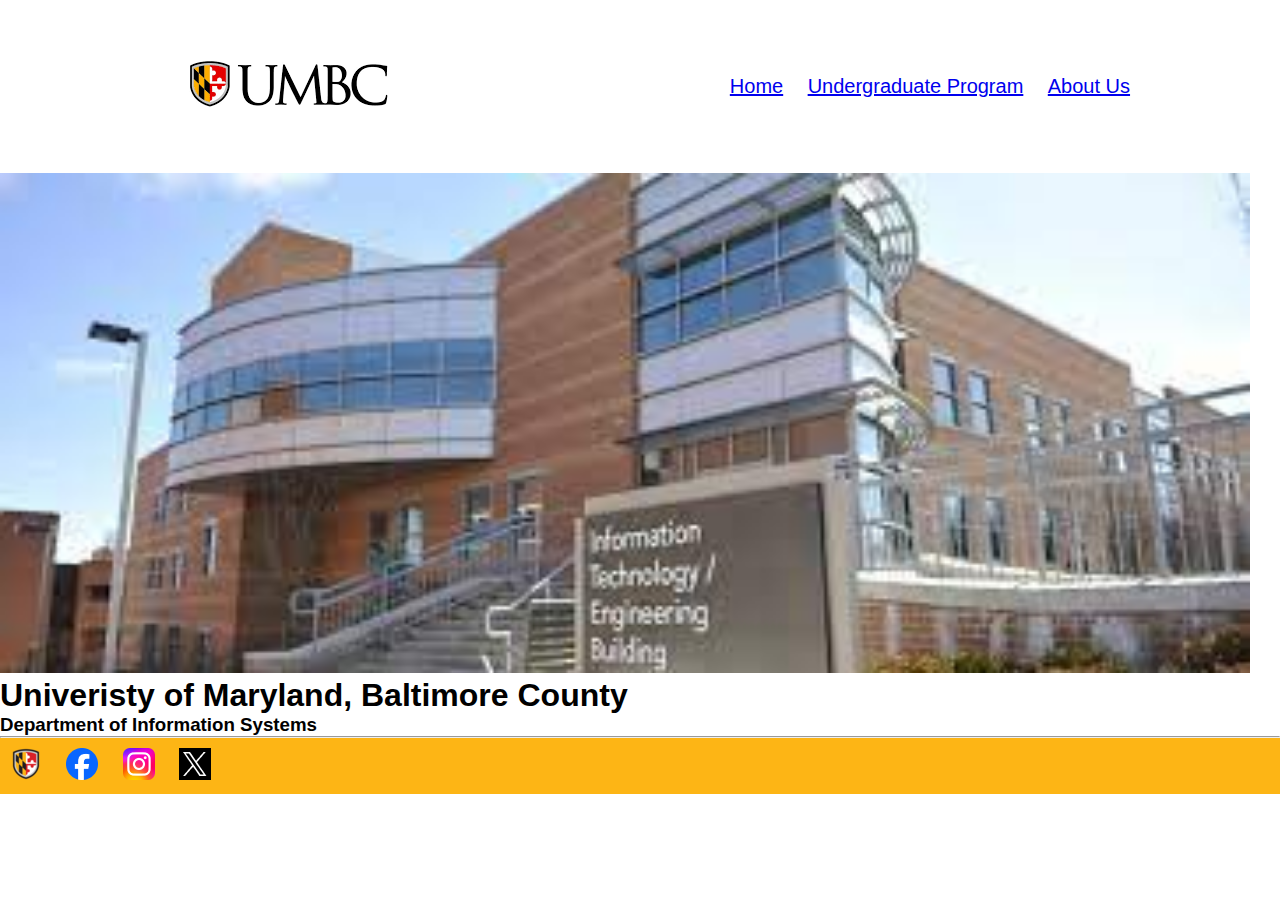
<file: Index.html>
<!DOCTYPE html>
<html>
  <head>
    <title>IS Home</title>
    <link rel="stylesheet" href="styles.css">
  </head>

  <body>

  <header>
    <nav class="navbar">
      <div>
        <a href="index.html"><img class="Logo" src="Images/Navigation/UMBC Logo.png" alt=""></a>
      </div>
      <ul class="nav-list">
        <li class="list-item">
          <a href="index.html">Home</a>
        </li>
        <li class="list-item">
          <a href="undergraduate_program.html">Undergraduate Program</a>
        </li>
        <li class="list-item">
          <a href="about_us.html">About Us</a>
        </li>
      </ul>
    </nav>
  </header>

    <section>
      <div>
        <img class="Background" src="Images/Home Background.jpg" alt="">
      </div>
      <h1>Univeristy of Maryland, Baltimore County</h1>
      <h3>Department of Information Systems</h3>
      <p>
        
      </p>
    </section>

    <footer>
      <hr>
      <ul class="footer">
        <li class="footer-item">
          <a href="https://umbc.edu/" target="_blank"><img src="Images/Footer/UMBC.png" alt=""></a>
        </li>
        <li class="footer-item">
          <a href="https://www.facebook.com/umbcpage/" target="_blank"><img src="Images/Footer/Facebook.png" alt=""></a>
        </li>
        <li class="footer-item">
          <a href="https://www.instagram.com/umbclife/?hl=en" target="_blank"><img src="Images/Footer/Instagram.png" alt=""></a>
        </li>
        <li class="footer-item">
          <a href="https://twitter.com/UMBC?ref_src=twsrc%5Egoogle%7Ctwcamp%5Eserp%7Ctwgr%5Eauthor" target="_blank"><img src="Images/Footer/Twitter.png" alt=""></a>
        </li>
      </ul>
    </footer>

  </body>
</html>
</file>
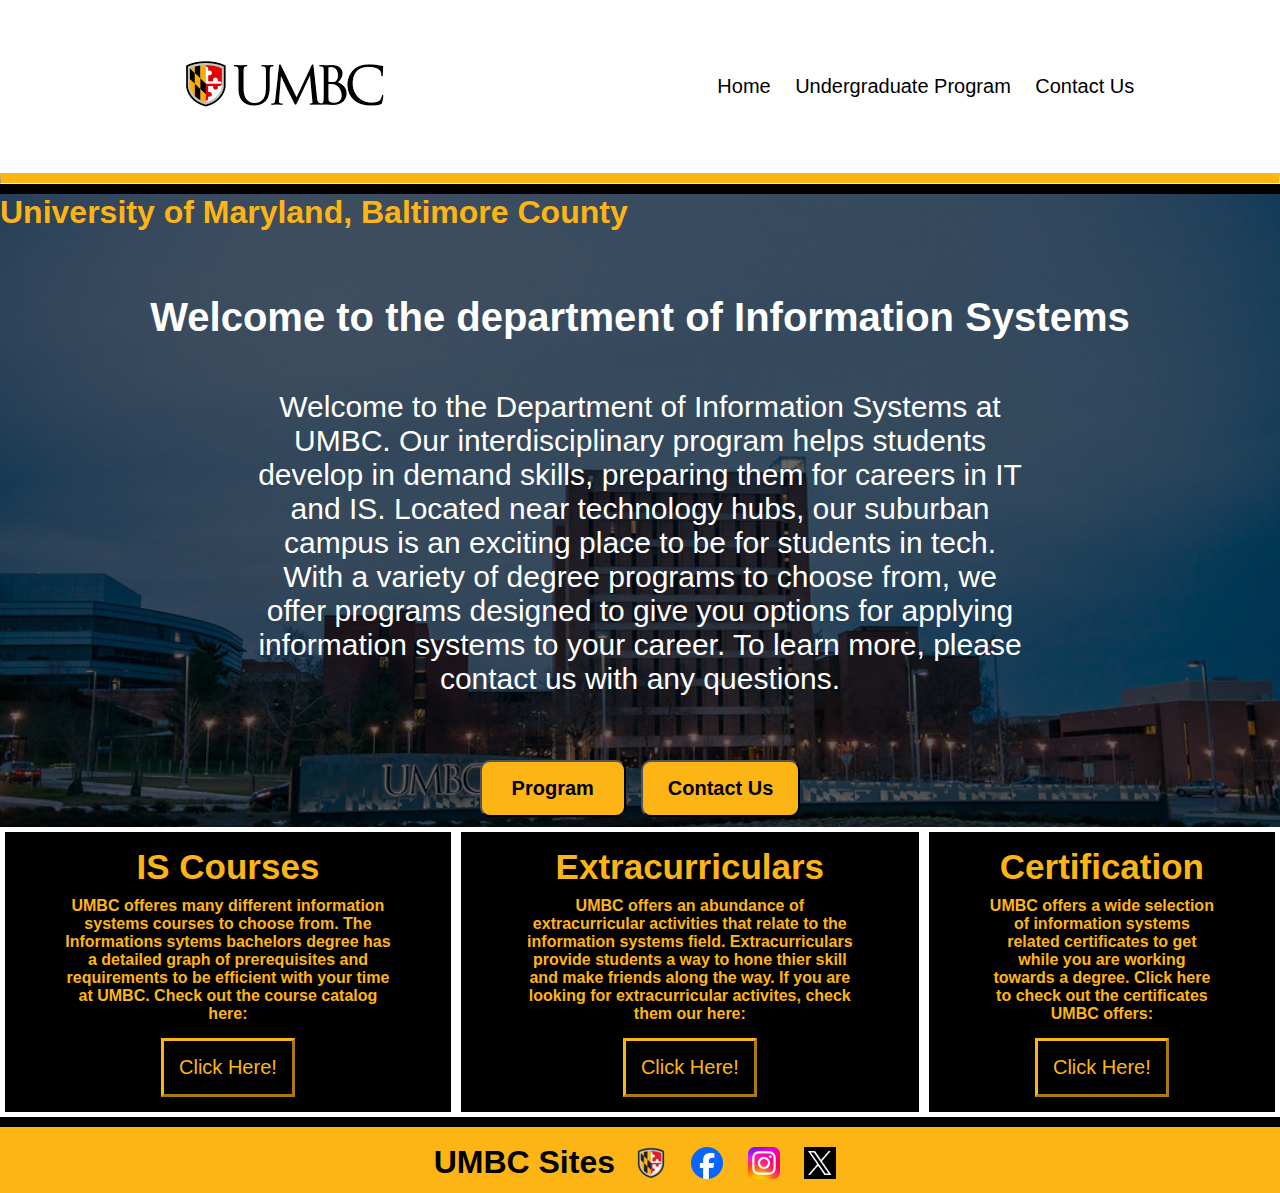
<file: index.html>
<!DOCTYPE html>
<html>
  <head>
    <title>IS Home</title>
    <link rel="stylesheet" href="styles.css">
  </head>

  <body>

  <header>
    <nav class="navbar">
      <div>
        <a href="index.html"><img class="Logo" src="Images/Navigation/UMBC Logo.png" alt=""></a>
      </div>
      <ul class="nav-list">
        <li class="list-item">
          <a class="nav-link" href="index.html">Home</a>
        </li>
        <li class="list-item">
          <a class="nav-link" href="undergraduate_program.html">Undergraduate Program</a>
        </li>
        <li class="list-item">
          <a class="nav-link" href="contact_us.html">Contact Us</a>
        </li>
      </ul>
    </nav>
  </header>

    <section class="home-body">
      <hr class="header-hr">
      <hr class="footer-hr">
      <div>
        
      </div>
      <h1 class="umbc-title">University of Maryland, Baltimore County</h1>
      <h3 class="dois">Welcome to the department of Information Systems</h3>
      <p class="home-p">
        Welcome to the Department of Information Systems at UMBC. Our interdisciplinary program helps students develop in demand skills, preparing them for careers in IT and IS. Located near technology hubs, our suburban campus is an exciting place to be for students in tech. With a variety of degree programs to choose from, we offer programs designed to give you options for applying information systems to your career. To learn more, please contact us with any questions.      
      </p>

      <div class="btn-div">
        <a href="undergraduate_program.html">
          <button class="btn-program" type="button"><strong>Program</strong></button>
        </a>
        <a href="contact_us.html">
          <button class="btn-contact" type="button"><strong>Contact Us</strong></button>
        </a>
      </div>
    </section>
    <section>
      <div class="home-container">
        <div class="home-item">
          <h3 class="h3-item">IS Courses</h3>
          <p><strong>UMBC offeres many different information systems courses to choose from. The Informations sytems bachelors degree has a detailed graph of prerequisites and requirements to be efficient with your time at UMBC. Check out the course catalog here:</strong></p>
          <a href="https://informationsystems.umbc.edu/home/undergraduate-programs/undergraduate-degree-programs/bachelor-of-science-in-information-systems/" target="_blank">
            <button class="container-btn" type="button">Click Here!</button>
          </a>
        </div>
        <div class="home-item">
          <h3 class="h3-item">Extracurriculars</h3>
          <p><strong>UMBC offers an abundance of extracurricular activities that relate to the information systems field. Extracurriculars provide students a way to hone thier skill and make friends along the way. If you are looking for extracurricular activites, check them our here:</strong></p>
          <a href="https://www.csee.umbc.edu/resources/student-organizations/" target="_blank">
            <button class="container-btn" type="button" >Click Here!</button>
          </a>
        </div>
        <div class="home-item">
          <h3 class="h3-item">Certification</h3>
          <p><strong>UMBC offers a wide selection of information systems related certificates to get while you are working towards a degree. Click here to check out the certificates UMBC offers:</strong></p>
          <a href="https://informationsystems.umbc.edu/home/undergraduate-programs/undergraduate-upper-division-certificates/" target="_blank">
            <button class="container-btn" type="button">Click Here!</button>
          </a>
        </div>
      </div>
      
    </section>

    <footer>
      <hr class="footer-hr">
      <div class="footer-links">
        <h1 class="uni-sites">UMBC Sites</h1>
        <ul class="footer">
          <li class="footer-item">
            <a href="https://umbc.edu/" target="_blank"><img src="Images/Footer/UMBC.png" alt=""></a>
          </li>
          <li class="footer-item">
            <a href="https://www.facebook.com/umbcpage/" target="_blank"><img src="Images/Footer/Facebook.png" alt=""></a>
          </li>
          <li class="footer-item">
            <a href="https://www.instagram.com/umbclife/?hl=en" target="_blank"><img src="Images/Footer/Instagram.png" alt=""></a>
          </li>
          <li class="footer-item">
            <a href="https://twitter.com/UMBC?ref_src=twsrc%5Egoogle%7Ctwcamp%5Eserp%7Ctwgr%5Eauthor" target="_blank"><img src="Images/Footer/Twitter.png" alt=""></a>
          </li>
        </ul>
      </div>
    </footer>

  </body>
</html>
</file>
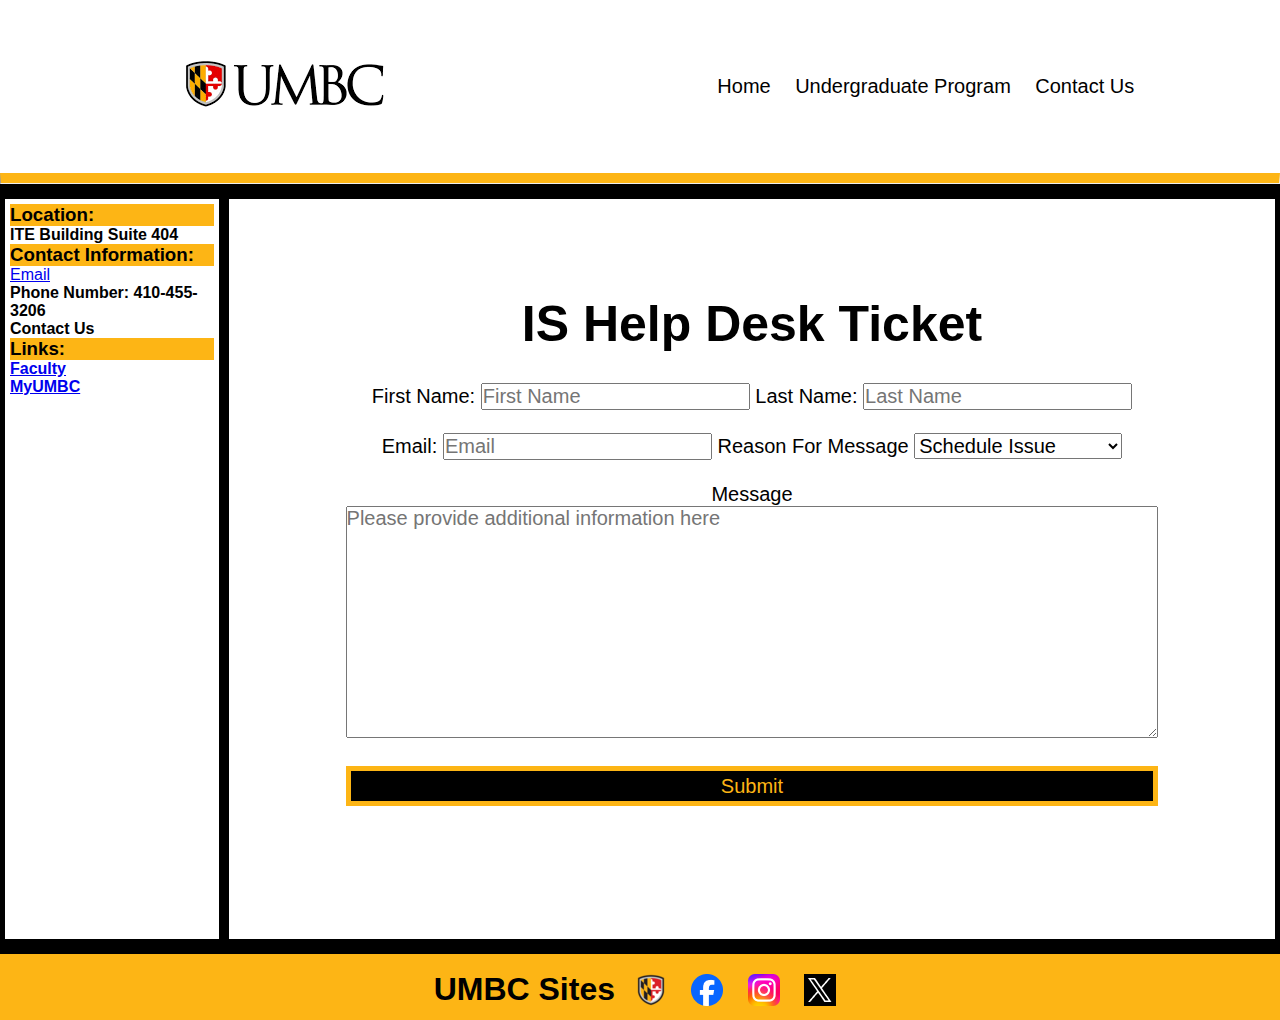
<file: Contact_us.html>
<!DOCTYPE html>
<html>
  <head>
    <title>IS Contact Us</title>
    <link rel="stylesheet" href="styles.css">
  </head>

  <body>

    <header>
      <nav class="navbar">
        <div>
          <a href="index.html"><img class="Logo" src="Images/Navigation/UMBC Logo.png" alt=""></a>
        </div>
        <ul class="nav-list">
          <li class="list-item">
            <a class="nav-link" href="index.html">Home</a>
          </li>
          <li class="list-item">
            <a class="nav-link" href="undergraduate_program.html">Undergraduate Program</a>
          </li>
          <li class="list-item">
            <a class="nav-link" href="contact_us.html">Contact Us</a>
          </li>
        </ul>
      </nav>
    </header>

    <hr class="header-hr">
    <hr class="footer-hr">
    <section class="contact-body">
      
      <div class="contact-information">
        <ul class="ul-contact">
          
          <li class="li-contact"><h3>Location:</h3></li>
          <li class="li-contact"><strong>ITE Building Suite 404</strong></li>
          <li class="li-contact"><H3>Contact Information:</H3></li>

          <li class="li-contact"><a href="mailto:infomrationsystems@umbc.edu">Email</strong></a></li>
          <li class="li-contact"><strong>Phone Number: 410-455-3206</strong></li>
          <li class="li-contact"><strong>Contact Us</strong></li>
          
          <li class="li-contact"><h3>Links:</h3></li>
          <li class="li-contact"><a href="https://informationsystems.umbc.edu/home/faculty-and-staff/faculty/" target="_blank"><strong>Faculty</strong></a></li>
          <li class="li-contact"><a href="https://my.umbc.edu/" target="_blank"><strong>MyUMBC</strong></a></li>
          
        </ul>
      </div>

      <div class="ticket">
        <h3>IS Help Desk Ticket</h3>
        <form class="help-ticket">
          <label for="fname">First Name:</label>
          <input type="text" id="fname" required placeholder="First Name">
          <label for="lname">Last Name:</label>
          <input type="text" id="lname" required placeholder="Last Name">
          <br><br>
          <label for="email">Email:</label>
          <input type="email" id="email" required placeholder="Email">
          <label for="reason">Reason For Message</label>
          <select id="reason" required placeholder="Select a reason">
            <option value="A">Schedule Issue</option>
            <option value="B">IS Degree Questions</option>
            <option value="C">Certificate Questions</option>
            <option value="D">Extracurriculars</option>
            <option value="Other">Other</option>
          </select>
          <br><br>
          <label for="message">Message</label><br>
          <textarea name="message" id="message" cols="30" rows="10" required placeholder="Please provide additional information here"></textarea>
          <br><br>
          <input class="btn-submit" type="submit" value="Submit">
        </form>
      </div>
    </section>

  <footer>
    <hr class="footer-hr">
    <div class="footer-links">
      <h1 class="uni-sites">UMBC Sites</h1>
      <ul class="footer">
        <li class="footer-item">
          <a href="https://umbc.edu/" target="_blank"><img src="Images/Footer/UMBC.png" alt=""></a>
        </li>
        <li class="footer-item">
          <a href="https://www.facebook.com/umbcpage/" target="_blank"><img src="Images/Footer/Facebook.png" alt=""></a>
        </li>
        <li class="footer-item">
          <a href="https://www.instagram.com/umbclife/?hl=en" target="_blank"><img src="Images/Footer/Instagram.png" alt=""></a>
        </li>
        <li class="footer-item">
          <a href="https://twitter.com/UMBC?ref_src=twsrc%5Egoogle%7Ctwcamp%5Eserp%7Ctwgr%5Eauthor" target="_blank"><img src="Images/Footer/Twitter.png" alt=""></a>
        </li>
      </ul>
    </div>
  </footer>


 </body>
</html>
</file>
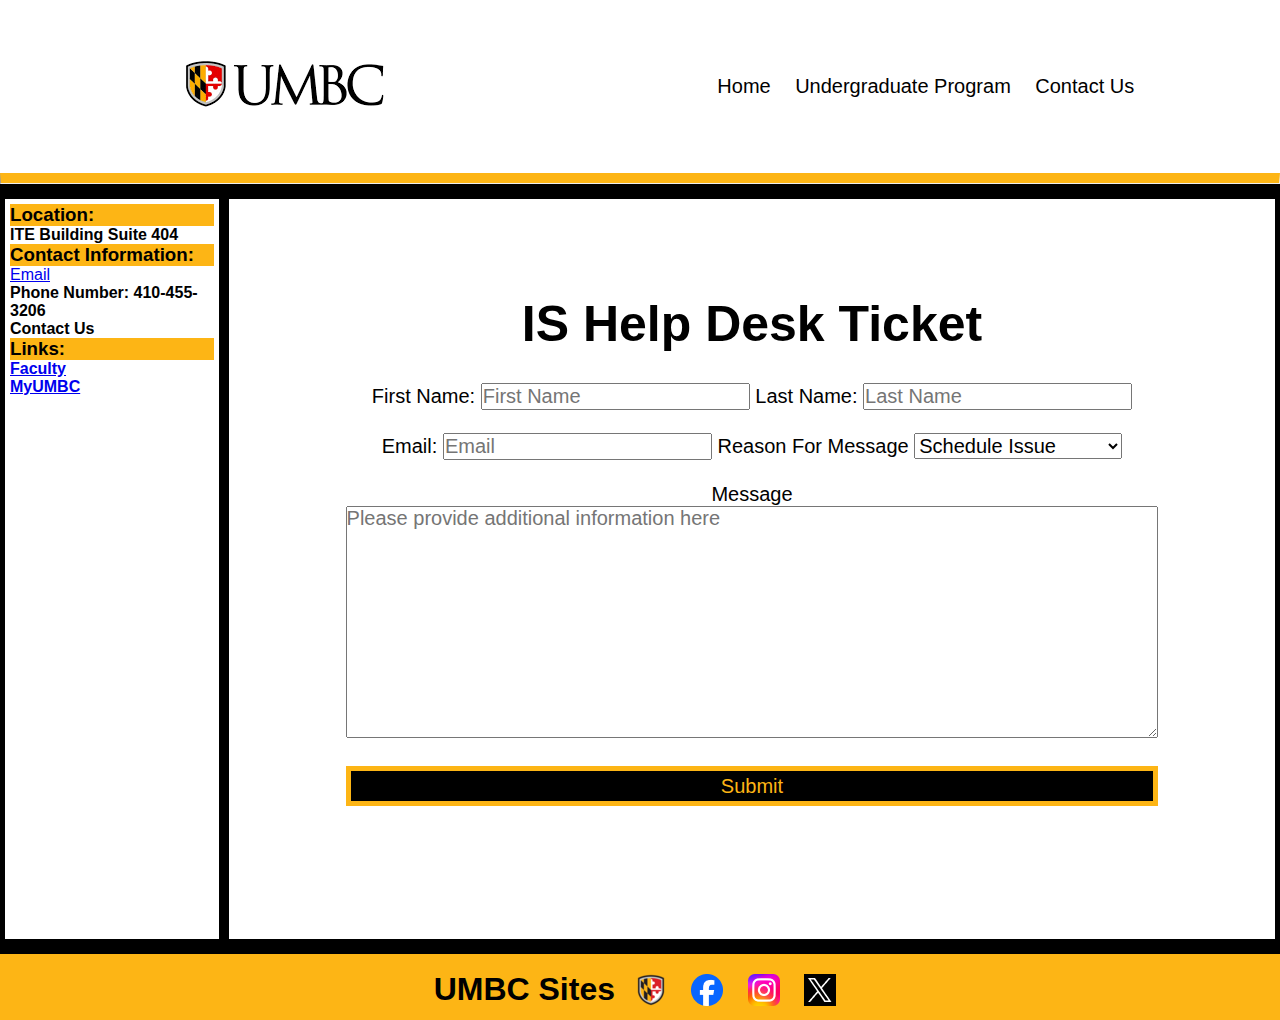
<file: contact_us.html>
<!DOCTYPE html>
<html>
  <head>
    <title>IS Contact Us</title>
    <link rel="stylesheet" href="styles.css">
  </head>

  <body>

    <header>
      <nav class="navbar">
        <div>
          <a href="index.html"><img class="Logo" src="Images/Navigation/UMBC Logo.png" alt=""></a>
        </div>
        <ul class="nav-list">
          <li class="list-item">
            <a class="nav-link" href="index.html">Home</a>
          </li>
          <li class="list-item">
            <a class="nav-link" href="undergraduate_program.html">Undergraduate Program</a>
          </li>
          <li class="list-item">
            <a class="nav-link" href="contact_us.html">Contact Us</a>
          </li>
        </ul>
      </nav>
    </header>

    <hr class="header-hr">
    <hr class="footer-hr">
    <section class="contact-body">
      
      <div class="contact-information">
        <ul class="ul-contact">
          
          <li class="li-contact"><h3>Location:</h3></li>
          <li class="li-contact"><strong>ITE Building Suite 404</strong></li>
          <li class="li-contact"><H3>Contact Information:</H3></li>

          <li class="li-contact"><a href="mailto:infomrationsystems@umbc.edu">Email</strong></a></li>
          <li class="li-contact"><strong>Phone Number: 410-455-3206</strong></li>
          <li class="li-contact"><strong>Contact Us</strong></li>
          
          <li class="li-contact"><h3>Links:</h3></li>
          <li class="li-contact"><a href="https://informationsystems.umbc.edu/home/faculty-and-staff/faculty/" target="_blank"><strong>Faculty</strong></a></li>
          <li class="li-contact"><a href="https://my.umbc.edu/" target="_blank"><strong>MyUMBC</strong></a></li>
          
        </ul>
      </div>

      <div class="ticket">
        <h3>IS Help Desk Ticket</h3>
        <form class="help-ticket">
          <label for="fname">First Name:</label>
          <input type="text" id="fname" required placeholder="First Name">
          <label for="lname">Last Name:</label>
          <input type="text" id="lname" required placeholder="Last Name">
          <br><br>
          <label for="email">Email:</label>
          <input type="email" id="email" required placeholder="Email">
          <label for="reason">Reason For Message</label>
          <select id="reason" required placeholder="Select a reason">
            <option value="A">Schedule Issue</option>
            <option value="B">IS Degree Questions</option>
            <option value="C">Certificate Questions</option>
            <option value="D">Extracurriculars</option>
            <option value="Other">Other</option>
          </select>
          <br><br>
          <label for="message">Message</label><br>
          <textarea name="message" id="message" cols="30" rows="10" required placeholder="Please provide additional information here"></textarea>
          <br><br>
          <input class="btn-submit" type="submit" value="Submit">
        </form>
      </div>
    </section>

  <footer>
    <hr class="footer-hr">
    <div class="footer-links">
      <h1 class="uni-sites">UMBC Sites</h1>
      <ul class="footer">
        <li class="footer-item">
          <a href="https://umbc.edu/" target="_blank"><img src="Images/Footer/UMBC.png" alt=""></a>
        </li>
        <li class="footer-item">
          <a href="https://www.facebook.com/umbcpage/" target="_blank"><img src="Images/Footer/Facebook.png" alt=""></a>
        </li>
        <li class="footer-item">
          <a href="https://www.instagram.com/umbclife/?hl=en" target="_blank"><img src="Images/Footer/Instagram.png" alt=""></a>
        </li>
        <li class="footer-item">
          <a href="https://twitter.com/UMBC?ref_src=twsrc%5Egoogle%7Ctwcamp%5Eserp%7Ctwgr%5Eauthor" target="_blank"><img src="Images/Footer/Twitter.png" alt=""></a>
        </li>
      </ul>
    </div>
  </footer>


 </body>
</html>
</file>
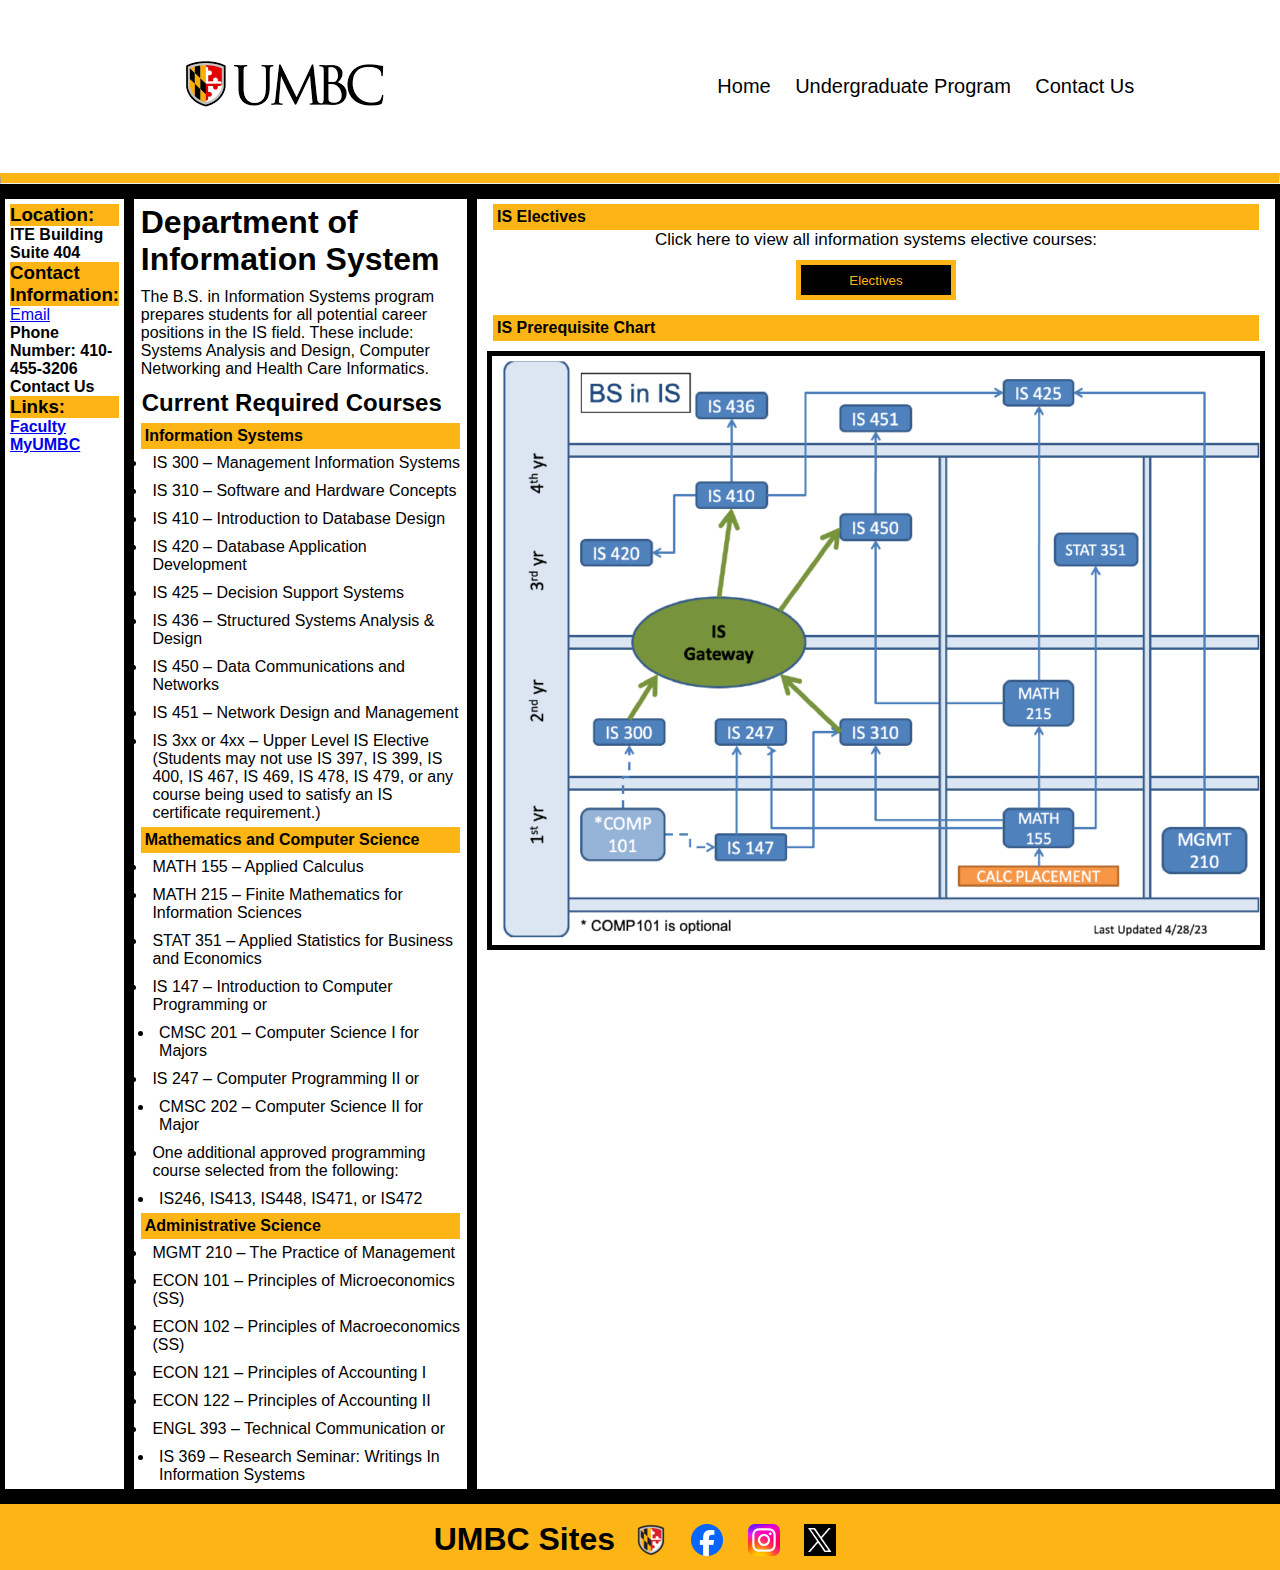
<file: undergraduate_program.html>
<!DOCTYPE html>
<html>
  <head>
    <title>IS Undergraduate Program</title>
    <link rel="stylesheet" href="styles.css">
  </head>

  <body>
    
    <header>
      <nav class="navbar">
        <div>
          <a href="index.html"><img class="Logo" src="Images/Navigation/UMBC Logo.png" alt=""></a>
        </div>
        <ul class="nav-list">
          <li class="list-item">
            <a class="nav-link" href="index.html">Home</a>
          </li>
          <li class="list-item">
            <a class="nav-link" href="undergraduate_program.html">Undergraduate Program</a>
          </li>
          <li class="list-item">
            <a class="nav-link" href="contact_us.html">Contact Us</a>
          </li>
        </ul>
      </nav>
    </header>

    <hr class="header-hr">
    <hr class="footer-hr">

    <section class="is-department">

      <div class="contact-information">
        <ul class="ul-contact">
          
          <li class="li-contact"><h3>Location:</h3></li>
          <li class="li-contact"><strong>ITE Building Suite 404</strong></li>
          <li class="li-contact"><H3>Contact Information:</H3></li>

          <li class="li-contact"><a href="mailto:infomrationsystems@umbc.edu">Email</strong></a></li>
          <li class="li-contact"><strong>Phone Number: 410-455-3206</strong></li>
          <li class="li-contact"><strong>Contact Us</strong></li>
          
          <li class="li-contact"><h3>Links:</h3></li>
          <li class="li-contact"><a href="https://informationsystems.umbc.edu/home/faculty-and-staff/faculty/" target="_blank"><strong>Faculty</strong></a></li>
          <li class="li-contact"><a href="https://my.umbc.edu/" target="_blank"><strong>MyUMBC</strong></a></li>
          
        </ul>
      </div>

      <div class="course-requirements">
        <div>
          <h1>Department of Information System</h1>
          <p>
            The B.S. in Information Systems program prepares students for all 
            potential career positions in the IS field. These include: Systems 
            Analysis and Design, Computer Networking and Health Care Informatics.
          </p>
        </div>
        <div>
          <h2>Current Required Courses</h2>
          <h4>Information Systems</h4>
          <ul class="course-list">
            <li>IS 300 – Management Information Systems</li>
            <li>IS 310 – Software and Hardware Concepts</li>
            <li>IS 410 – Introduction to Database Design</li>
            <li>IS 420 – Database Application Development</li>
            <li>IS 425 – Decision Support Systems</li>
            <li>IS 436 – Structured Systems Analysis & Design</li>
            <li>IS 450 – Data Communications and Networks</li>
            <li>IS 451 – Network Design and Management</li>
            <li>IS 3xx or 4xx – Upper Level IS Elective
                (Students may not use IS 397, IS 399, IS 400, IS 467, 
                IS 469, IS 478, IS 479, or any course being used to 
                satisfy an IS certificate requirement.)</li>
          </ul>
          
          <h4>Mathematics and Computer Science</h4>
          <ul class="course-list">
            <li>MATH 155 – Applied Calculus</li>
            <li>MATH 215 – Finite Mathematics for Information Sciences</li>
            <li>STAT 351 – Applied Statistics for Business and Economics</li>
            <li>IS 147 – Introduction to Computer Programming or</li>
            <li class="level2">CMSC 201 – Computer Science I for Majors</li>
            <li>IS 247 – Computer Programming II or</li>
            <li class="level2">CMSC 202 – Computer Science II for Major</li>
            <li>One additional approved programming course selected from the following:</li>
            <li class="level2">IS246, IS413, IS448, IS471, or IS472</li>
          </ul>

          <h4>Administrative Science</h4>
          <ul class="course-list">
            <li>MGMT 210 – The Practice of Management</li>
            <li>ECON 101 – Principles of Microeconomics (SS)</li>
            <li>ECON 102 – Principles of Macroeconomics (SS)</li>
            <li>ECON 121 – Principles of Accounting I</li>
            <li>ECON 122 – Principles of Accounting II</li>
            <li>ENGL 393 – Technical Communication or</li>
            <li class="level2">IS 369 – Research Seminar: Writings In Information Systems</li></ul>

            
        </div>
        
      </div>
      <div class="third-panel">
        <h4>IS Electives</h4>
            <p>Click here to view all information systems elective courses:</p>
            <a href="https://informationsystems.umbc.edu/home/undergraduate-programs/undergraduate-degree-programs/bachelor-of-science-in-information-systems/is-elective-courses/" target="_blank">
              <button class="btn-elective" type="button">Electives</button>
            </a>

            <h4>IS Prerequisite Chart</h4>
            <img src="Images/Body/prerequisites-chart.png" alt="">
      </div>
    </section>

    <footer>
      <hr class="footer-hr">
      <div class="footer-links">
        <h1 class="uni-sites">UMBC Sites</h1>
        <ul class="footer">
          <li class="footer-item">
            <a href="https://umbc.edu/" target="_blank"><img src="Images/Footer/UMBC.png" alt=""></a>
          </li>
          <li class="footer-item">
            <a href="https://www.facebook.com/umbcpage/" target="_blank"><img src="Images/Footer/Facebook.png" alt=""></a>
          </li>
          <li class="footer-item">
            <a href="https://www.instagram.com/umbclife/?hl=en" target="_blank"><img src="Images/Footer/Instagram.png" alt=""></a>
          </li>
          <li class="footer-item">
            <a href="https://twitter.com/UMBC?ref_src=twsrc%5Egoogle%7Ctwcamp%5Eserp%7Ctwgr%5Eauthor" target="_blank"><img src="Images/Footer/Twitter.png" alt=""></a>
          </li>
        </ul>
      </div>
    </footer>

 </body>
</html>
</file>
<file: styles.css>
* {
    font-family: Arial, Helvetica, sans-serif;
    box-sizing: border-box;
    padding: 0;
    margin: 0;
}

.Logo {
    scale: 1;
}

.navbar {
    background-color: white;
    color: black;
    display: flex;
    justify-content: space-around;
    align-items: center;
}

.nav-list {
    list-style-type: none;
    
}

.nav-list .list-item {
    display: inline-block;
    padding: 75px 10px;
    font-size: 20px;
    color: black;
}

.nav-link {
    text-decoration: none;
    color: black;
}

.nav-list .list-item :hover {
    color: goldenrod;
}

.home-body {
    background-image: url(Images/Navigation/background_files/27246332400_df097fc993_b.jpg);
    background-position: 0px;
    background-size: cover;
    background-blend-mode: multiply;
    background-color: rgba(0, 0, 0, .6);
    color: white;
}

.umbc-title {
    color: #fdb515;
}

.dois {
    margin-top: 5%;
    text-align: center;
    font-size: 40px;
}

.home-p {
    margin-top: 50px;
    margin-left: 20%;
    margin-right: 20%;
    padding-bottom: 5%;
    font-size: 30px;
    text-align: center;
}


.Background {
    padding: 0;
    scale: 1;
    height: 500px;
}

.btn-div {
    display: flex;
    justify-content: center;
}

.btn-program {
    font-size: 20px;
    align-self: center;
    margin-bottom: 10px;
    display: inline-block;
    border-radius: 10px;
    padding: 15px 30px;
    background-color: #fdb515;
}

.btn-program:hover {
    background-color: #f5d48e;
    color: grey;
}

.btn-contact {
    align-self: center;
    font-size: 20px;
    margin-bottom: 10px;
    margin-left: 15px;
    border-radius: 10px;
    display: inline-block;
    padding: 15px 25px;
    background-color: #fdb515;
}

.btn-contact:hover {
    background-color: #f5d48e;
    color: grey;
}

.home-container {
    display: flex;

}

.home-item {
    border: 5px solid white;
    padding: 15px 60px;
    display: block;
    text-align: center;
    justify-content: center;
    color:#fdb515;
    background-color: black;
}

.h3-item {
    font-size: 35px;
    color: #fdb515;
    margin-bottom: 10px;
}

.container-btn {
    font-size: 20px;
    margin-top: 15px;
    padding: 15px;
    border-width: 3px;
    background-color: black;
    color: #fdb515;
    border-color: #fdb515;
}

.container-btn:hover {
    background-color: rgb(78, 78, 61);
}

footer {
    background-color: #fdb515;
}

.footer-links {
    margin-top: 10px;
    display: flex;
    justify-content: center;
}

.uni-sites {
    margin-top: 7px;
    margin-right: 10px;
    display: flex;
    justify-content: right;
}

.umbc-logo-2{
    scale: .8;
    display: flex;
    justify-content: start;
}

.footer-hr {
    display: block;
    height: 0;
    border: 0;
    border-top: 10px solid black;
    border-color: black;
    margin: 0;
    padding: 0;
}

.header-hr {
    display: block;
    border-top: 10px solid #fdb515;
    margin: 0;
    padding: 0;
}


.footer .footer-item {
    display: inline-block;
    padding: 10px;
}

.footer-item:hover {
    opacity: 50%;
}

.contact-body {
    display: flex;
    justify-content: stretch;
}

.contact-information {
    display: block;
    padding: 5px;
    border: 5px solid black;
    background-color: white;
    color: black;
}

.ul-contact{
    list-style-type: none;
}

.ticket {
    padding: 15px;
    display: block;
    border: 5px solid black;
    background-color: white;
    height: 750px;
    width: 90%;
    text-align: center;

}

.ticket h3 {
    margin-top: 8%;
    font-size: 50px;
    margin-bottom: 15px;
}

.help-ticket {
    font-size: 20px;
    padding-top: 15px;
}

.help-ticket input {
    font-size: 20px;
}

.help-ticket textarea{
    font-size: 20px;
    width: 80%;

}

.btn-submit {
    color: #fdb515;
    border: 5px solid #fdb515;
    background-color: black;
    height: 40px;
    width: 80%;
}

.btn-submit:hover {
    background-color: rgb(78, 78, 61);
}

option { 
    font-size: 20px;
}

select {
    font-size: 20px;
}

.li-contact h3 {
    background-color: #fdb515;
}

.li-contact {
    text-decoration-color: black;
}

.is-department {
    display: flex;
}

.course-requirements {
    display: block;
    border: 5px solid black;
}
.course-requirements h1 {
    padding: 5px;
    margin-left: .5%;
}

.course-requirements h2 {
    padding: 6px;
    margin-left: .5%;
}

.course-requirements h4 {
    padding: 4px;
    margin-left: 2%;
    margin-right: 2%;
    background-color: #fdb515;

}

.course-requirements p {
    padding: 5px;
    margin-left: .5%;
    margin-right: .5%;
}

.course-list li {
    padding: 5px;
    margin-left: 4%;
}

.course-list .level2 {
    margin-left: 6%;
}

.course-r-title {
    padding: 2%;
}

.third-panel {
    display: block;
    border: 5px solid black;
}

.third-panel h4 {
    padding: 4px;
    margin-top: 5px;
    margin-left: 2%;
    margin-right: 2%;
    background-color: #fdb515;
    text-align: left;
}

.third-panel p {
    font-size: 17px;
    text-align: center;
}



.third-panel  {
    text-align: center;
}

.btn-elective {
    color: #fdb515;
    border: 5px solid #fdb515;
    background-color: black;
    height: 40px;
    width: 20%;
    margin: 10px;
}

.btn-elective:hover {
    background-color: rgb(78, 78, 61);
}

.third-panel img {
    padding-top: 5px;
    border: 5px solid black;
    margin: 10px;
}
</file>
